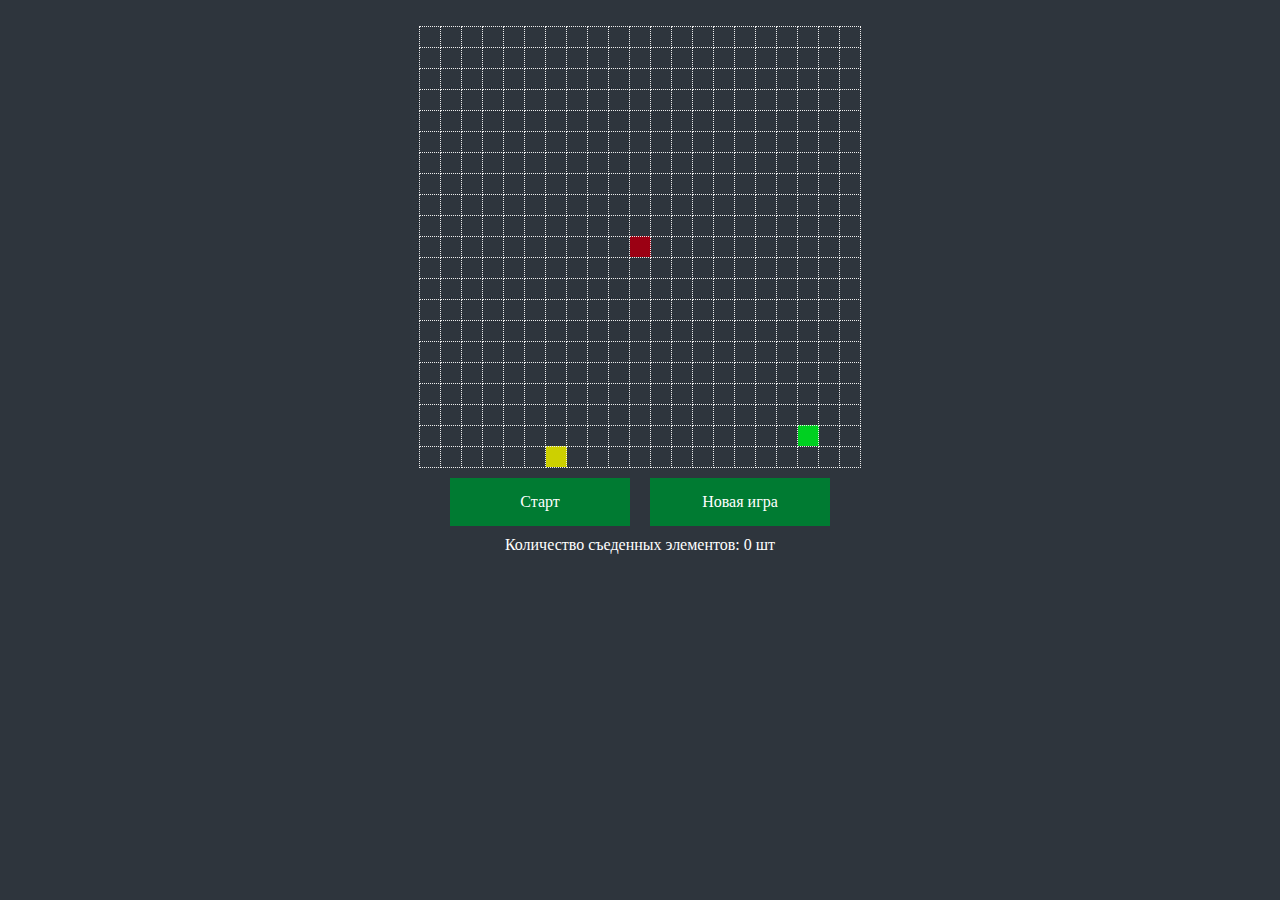
<file: index.html>
<!DOCTYPE html>
<html lang="en">

<head>
    <meta charset="UTF-8">
    <title>Змейка</title>
    <link rel="stylesheet" href="style.css" />
</head>

<body>
    <div id="game-wrap">
        <table id="game"></table>
    </div>
    <div id="menu">
        <div id="playButton" class="menuButton">Старт</div>
        <div id="newGameButton" class="menuButton">Новая игра</div>
    </div>
    <div id="scoregame">

    </div>

    <script src="js.js"></script>
</body>

</html>
</file>
<file: style.css>
*{
    margin: 0;
    padding: 0;
    background: #2e353d;
}
.menuButton{
    width: 150px;
    padding: 15px;
    margin: 10px;
    color: white;
    background: #007b32;
    text-align: center;
    cursor: pointer;
}
.menuButton:hover{
    background: #009641;
}
#game{
    border-collapse: collapse;
    margin: 2% auto 0;
}
#menu{
    display: flex;
    justify-content: center;
}
td.cell{
    width: 20px;
    height: 20px;
    border: 1px dotted #eee;
    border-collapse: collapse;
}
.food{
    background: #00d021;
}
.snakeBody{
    background: #e5e5e5;
}
.snakeHead{
    background: #9b0013;
}
.disabled {
    background: #7c7c7c;
}
.disabled:hover{
    background: #7c7c7c;
}
#scoregame{
    color: white;
    text-align: center;
    }
.barrier{
        background: #cdd000;
    }
</file>
